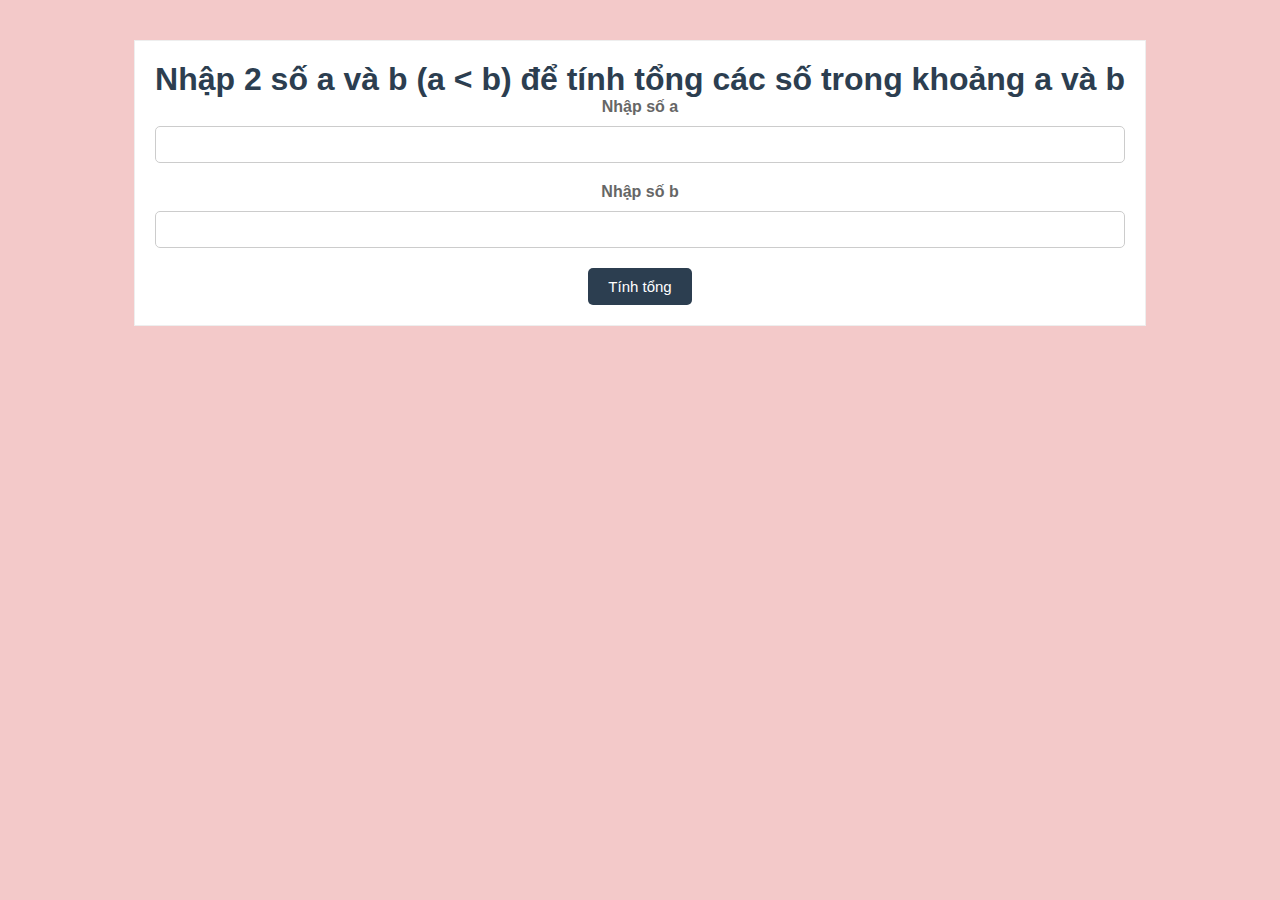
<file: index.html>
<!DOCTYPE html>
<html lang="en">
<head>
    <meta charset="UTF-8">
    <meta name="viewport" content="width=device-width, initial-scale=1.0">
    <link rel="stylesheet" href="./css/style.css">
    <title>Document</title>
</head>
<body>
   <form class="card-form">
        <h1>Nhập 2 số a và b (a < b) để tính tổng các số trong khoảng a và b </h1>
        <label class="list-item" for="a">Nhập số a</label>
        <input class="card-input" type="number" id="a" name="a">
        <br>
        <label class="list-item" for="b">Nhập số b</label>
        <input class="card-input" type="number" id="b" name="b">
        <br>
        <button class="card-button" type="button" onclick="tinhTong()">Tính tổng</button>   
   </form>
   <p id="ketqua"></p>
   <script src="./js/index.js"></script>
</body>
</html>
</file>
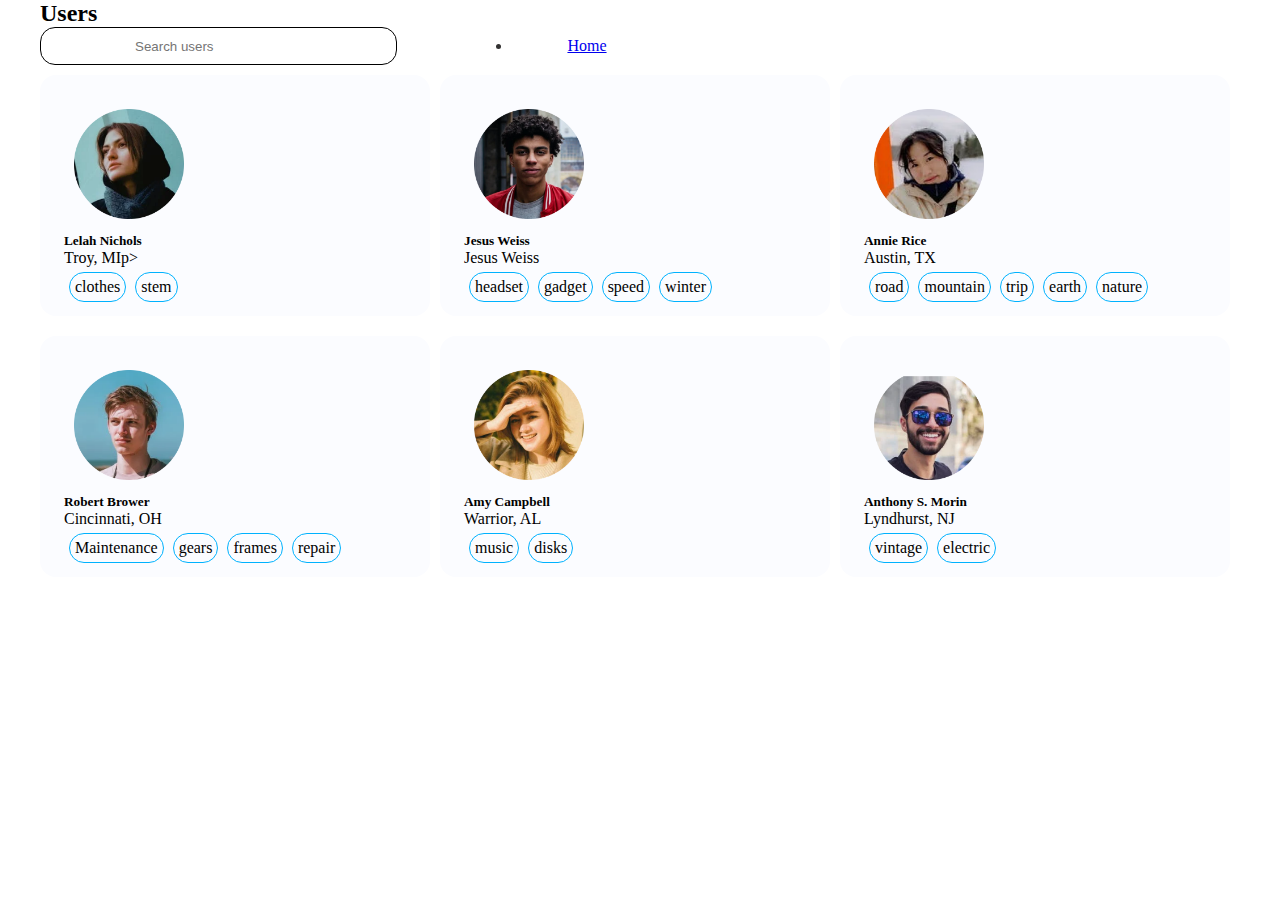
<file: fima.html>
<!DOCTYPE html>
<html lang="en">
<head>
    <meta charset="UTF-8">
    <meta name="viewport" content="width=device-width, initial-scale=1.0">
    <link href="https://cdn.jsdelivr.net/npm/bootstrap@5.3.0/dist/css/bootstrap.min.css" rel="stylesheet" integrity="sha384-9ndCyUaIbzAi2FUVXJi0CjmCapSmO7SnpJef0486qhLnuZ2cdeRhO02iuK6FUUVM" crossorigin="anonymous">
    <link rel="stylesheet" href="https://cdnjs.cloudflare.com/ajax/libs/font-awesome/6.4.0/css/all.min.css" integrity="sha512-iecdLmaskl7CVkqkXNQ/ZH/XLlvWZOJyj7Yy7tcenmpD1ypASozpmT/E0iPtmFIB46ZmdtAc9eNBvH0H/ZpiBw==" crossorigin="anonymous" referrerpolicy="no-referrer" />
    <link rel="stylesheet" href="./css/fima.css">
    <title>Document</title>    
</head>
<body>
    <h2>Users</h2>
    <div id="header">
        <div class="input-group mb-3 search">
            <i class="fa-sharp fa-solid fa-magnifying-glass icon-search"></i>
            <input type="text" class="form-control form-search"  placeholder="Search users" aria-label="Username" aria-describedby="basic-addon1">
        </div>
        <nav class="navbar navbar-expand-lg navbar-container">
            <div class="container-fluid">
                <div class="collapse navbar-collapse" id="navbarNav">
                    <ul class="navbar-nav">
                        <li class="nav-item">
                            <a class="nav-link active" aria-current="page" href="#">Home</a>
                        </li>
                        <li class="nav-item">
                            <a class="nav-link" href="#">Features</a>
                        </li>
                        <li class="nav-item">
                            <a class="nav-link" href="#">Pricing</a>
                        </li>
                        <li class="nav-item">
                            <a class="nav-link">Disabled</a>
                        </li>
                        <li class="nav-item">
                            <a class="nav-link">Disabled</a>
                        </li>
                    </ul>
                </div>
            </div>
        </nav>
    </div>
    
    <div id="container-body">
        <div  class="item-body">
            <div class="card mb-3 item-card" style="max-width: 540px;">
                <div class="row g-0">
                  <div class="col-md-4">
                    <img src="./image/1.png" class="img-fluid rounded-start img-item" alt="...">
                  </div>
                  <div class="col-md-8">
                    <div class="card-body">
                        <h5 class="card-title">Lelah Nichols</h5>
                        <p class="card-text">Troy, MIp>
                        <div>
                            <span class="card__1">clothes</span>
                            <span class="card__1">stem</span>
                        </div>
                    </div>
                  </div>
                </div>
            </div>
            <div class="card mb-3 item-card" style="max-width: 540px;">
                <div class="row g-0">
                  <div class="col-md-4">
                    <img src="./image/ellipse2.png" class="img-fluid rounded-start img-item" alt="...">
                  </div>
                  <div class="col-md-8">
                    <div class="card-body">
                      <h5 class="card-title">Jesus Weiss</h5>
                      <p class="card-text">Jesus Weiss</p>
                      <div>
                        <span class="card__1">headset</span>
                        <span class="card__1">gadget</span>
                        <span class="card__1">speed</span>
                        <span class="card__1">winter</span>
                    </div>
                    </div>
                  </div>
                </div>
            </div>
            <div class="card mb-3 item-card" style="max-width: 540px;">
                <div class="row g-0">
                  <div class="col-md-4">
                    <img src="./image/Ellipse 1 (3).png" class="img-fluid rounded-start img-item" alt="...">
                  </div>
                  <div class="col-md-8">
                    <div class="card-body">
                      <h5 class="card-title">Annie Rice</h5>
                      <p class="card-text">Austin, TX</p>
                      <div>
                        <span class="card__1">road</span>
                        <span class="card__1">mountain</span>
                        <span class="card__1">trip</span>
                        <span class="card__1">earth</span>
                        <span class="card__1">nature</span>
                    </div>
                    </div>
                  </div>
                </div>
            </div>
        </div>

        <div class="item-body">
            <div class="card mb-3 item-card" style="max-width: 540px;">
                <div class="row g-0">
                  <div class="col-md-4">
                    <img src="./image/Ellipse 1 (4).png" class="img-fluid rounded-start img-item" alt="...">
                  </div>
                  <div class="col-md-8">
                    <div class="card-body">
                      <h5 class="card-title">Robert Brower</h5>
                      <p class="card-text">Cincinnati, OH</p>
                      <div>
                        <span class="card__1">Maintenance</span>
                        <span class="card__1">gears</span>
                        <span class="card__1">frames</span>
                        <span class="card__1">repair</span>
                    </div>
                    </div>
                  </div>
                </div>
            </div>
            <div class="card mb-3 item-card" style="max-width: 540px;">
                <div class="row g-0">
                  <div class="col-md-4">
                    <img src="./image/Ellipse 1 (5).png" class="img-fluid rounded-start img-item" alt="...">
                  </div>
                  <div class="col-md-8">
                    <div class="card-body">
                      <h5 class="card-title">Amy Campbell</h5>
                      <p class="card-text">Warrior, AL</p>
                      <div>
                        <span class="card__1">music</span>
                        <span class="card__1">disks</span>
                    </div>
                    </div>
                  </div>
                </div>
            </div>
            <div class="card mb-3 item-card" style="max-width: 540px;">
                <div class="row g-0">
                  <div class="col-md-4">
                    <img src="./image/Ellipse 1 (6).png" class="img-fluid rounded-start img-item" alt="...">
                  </div>
                  <div class="col-md-8">
                    <div class="card-body">
                      <h5 class="card-title">Anthony S. Morin</h5>
                      <p class="card-text">Lyndhurst, NJ</p>
                      <div>
                        <span class="card__1">vintage</span>
                        <span class="card__1">electric</span>
                    </div>
                    </div>
                  </div>
                </div>
            </div>
        </div>
       
          
    </div>
</body>
</html>
</file>
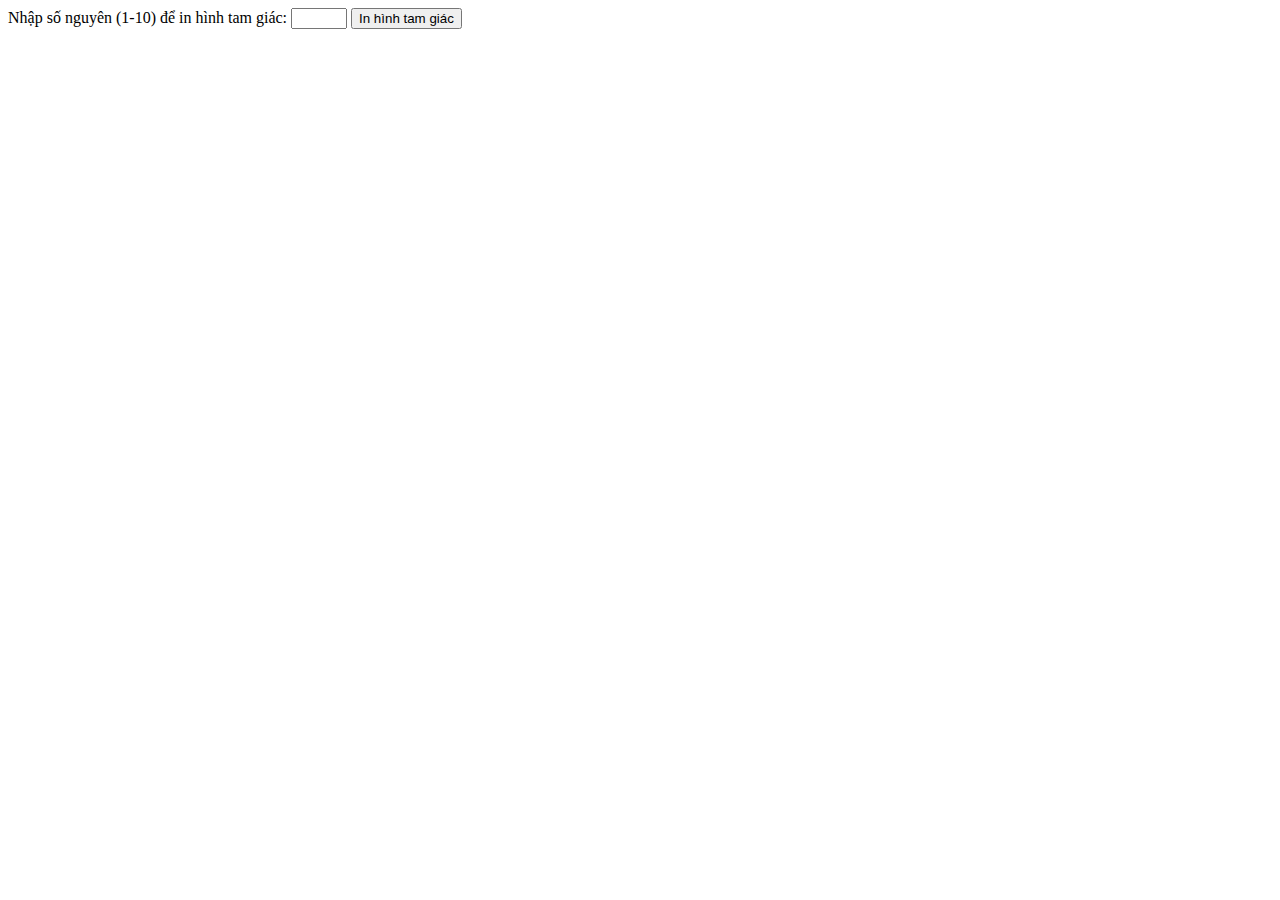
<file: index2.html>
<!DOCTYPE html>
<html lang="en">
<head>
    <meta charset="UTF-8">
    <meta name="viewport" content="width=device-width, initial-scale=1.0">
    <title>Document</title>
</head>
<body>
    <div>
        <label>Nhập số nguyên (1-10) để in hình tam giác:</label>
        <input type="number" id="input" min="1" max="10">
        <button onclick="numberOneTriangle(document.getElementById('input').value)">In hình tam giác</button>
    </div>
    <div id="output"></div>
    <script src="./js/index2.js"></script>
</body>
</html>
</file>
<file: css/style.css>
* {
	margin: 0px;
	padding: 0px;
	box-sizing: border-box;
}
body {
    font-family: Arial, Helvetica, sans-serif;
    text-align: center;
    background-color:  #f3c9c9;
}
h1 {
    color: #2c3e50;
}
.card-form {
    display: inline-block;
    background-color: #fff;
    border: 1px solid #eee;
    padding: 20px;
    margin: 40px;
}
.list-item {
    display: block;
    margin-bottom: 10px;
    font-weight: 700;
    color: #666;
}   
.card-input {
  width: 100%;
  padding: 10px 20px;
  margin-bottom: 20px;
  border: 1px solid #ccc;
  border-radius: 5px;
  box-sizing: border-box;
} 
.card-button {
    background-color: #2c3e50;
    color: #fff;
    padding: 10px 20px;
    border: none;
    border-radius: 5px;
    cursor: pointer;
    font-size: 15px;
}
.card-button:hover {
    background-color: #4d99e4;
}
#ketqua {
    margin-top: 30px;
    font-size: 24px;
    color: #2c3e50;
}
</file>
<file: css/fima.css>
* {
    margin: 0;
    padding: 0;
    box-sizing: border-box;
}
body {
   padding: 0px 40px; 
}

#header  {
    display: flex;
	justify-content: space-between;
	text-align: center;
	align-items: center;
}

.navbar-container {
    width: 70%;
    height: 30px;
    line-height: 15px;
}

.navbar-container .navbar{
    background-color: none !important;
}

.item-body {
    display: flex;
    justify-content: space-between;
    
}

.item-body .item-card {
    margin: 10px;
    height: 241px;
    width: 446px;
    border-radius: 16px;
    padding: 24px;
}

.item-body .item-card {
    border: 10px;
    margin-left: 0px;
    background-color: #FBFCFF;
}

.item-body .item-card:hover {
    background-color: #ced3e1;
}

.item-body .item-card .img-item {
    margin: 10px;
    width: 110px;
    height: 110px;
}

.card__1 {
    display: inline-block;
    border: 1px solid #00b2fe;
    border-radius: 30px;
    padding: 5px;
    margin-top: 5px;
    margin-left: 5px;
}

.navbar-collapse {
    padding: 0px 100px;
}

.navbar-collapse  .nav-item {
    width: 150px;
    height: 38px;
    border-radius: 5px;
    margin: 5px;
    line-height: 19px;
    font-weight: 500;
    color: rgb(50, 49, 49);
}

.navbar-collapse  .nav-item:hover  {
    color: #ffff;
    background-color: #849FFF;
}

.search {
    width: 30%;
    margin-right: 10px;
    margin-bottom: 0px !important;
    padding: 0px;
    border: 1px solid black;
    border-radius: 15px;
}

.form-search {
    max-width: 365px !important;
    border: none;
    height: 36px;
    padding-left: 10px;
    left: 20px;
}

input[type=text]:focus, textarea:focus {
    box-shadow: 0 0 5px rgba(247, 247, 247, 0);
    height: 36px;
    border: none;
}

.icon-search  {
    overflow: hidden;
    position: relative;
    left: 15px;
    top: 12px;
    z-index: 3;
}
</file>
